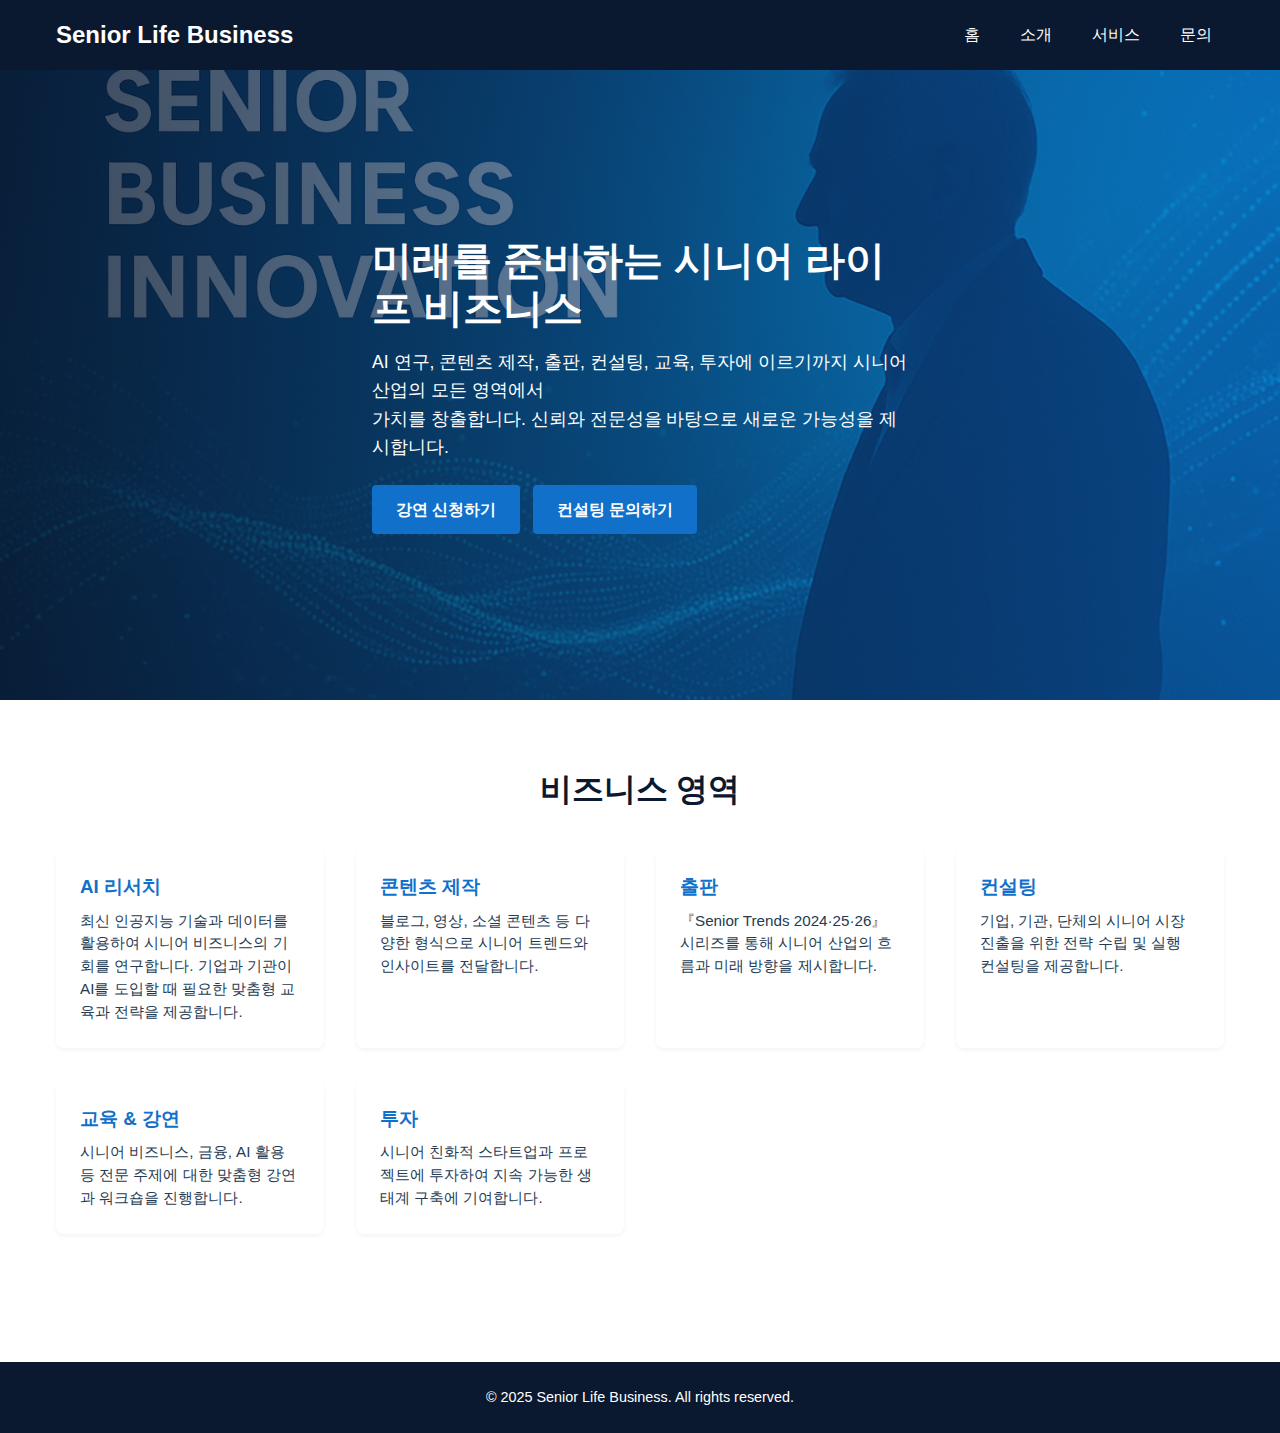
<file: index.html>
<!DOCTYPE html>
<html lang="ko">
<head>
  <meta charset="UTF-8">
  <meta name="viewport" content="width=device-width, initial-scale=1.0">
  <title>Senior Life Business – 시니어 라이프 비즈니스</title>
  <link rel="stylesheet" href="style.css">
</head>
<body>
  <header>
    <div class="container">
      <nav>
        <a href="index.html" class="logo">Senior&nbsp;Life&nbsp;Business</a>
        <ul>
          <li><a href="index.html">홈</a></li>
          <li><a href="about.html">소개</a></li>
          <li><a href="services.html">서비스</a></li>
          <li><a href="contact.html">문의</a></li>
        </ul>
      </nav>
    </div>
  </header>

  <main>
    <!-- Hero Section -->
    <section class="hero">
      <div class="container hero-content">
        <h1>미래를 준비하는 시니어 라이프 비즈니스</h1>
        <p>AI 연구, 콘텐츠 제작, 출판, 컨설팅, 교육, 투자에 이르기까지 시니어 산업의 모든 영역에서<br>가치를 창출합니다. 신뢰와 전문성을 바탕으로 새로운 가능성을 제시합니다.</p>
        <a href="contact.html" class="btn">강연 신청하기</a>
        <a href="contact.html" class="btn">컨설팅 문의하기</a>
      </div>
    </section>

    <!-- Services Overview -->
    <section>
      <div class="container">
        <h2>비즈니스 영역</h2>
        <div class="services-grid">
          <div class="service-item">
            <h3>AI 리서치</h3>
            <p>최신 인공지능 기술과 데이터를 활용하여 시니어 비즈니스의 기회를 연구합니다. 기업과 기관이 AI를 도입할 때 필요한 맞춤형 교육과 전략을 제공합니다.</p>
          </div>
          <div class="service-item">
            <h3>콘텐츠 제작</h3>
            <p>블로그, 영상, 소셜 콘텐츠 등 다양한 형식으로 시니어 트렌드와 인사이트를 전달합니다.</p>
          </div>
          <div class="service-item">
            <h3>출판</h3>
            <p>『Senior Trends 2024·25·26』 시리즈를 통해 시니어 산업의 흐름과 미래 방향을 제시합니다.</p>
          </div>
          <div class="service-item">
            <h3>컨설팅</h3>
            <p>기업, 기관, 단체의 시니어 시장 진출을 위한 전략 수립 및 실행 컨설팅을 제공합니다.</p>
          </div>
          <div class="service-item">
            <h3>교육 &amp; 강연</h3>
            <p>시니어 비즈니스, 금융, AI 활용 등 전문 주제에 대한 맞춤형 강연과 워크숍을 진행합니다.</p>
          </div>
          <div class="service-item">
            <h3>투자</h3>
            <p>시니어 친화적 스타트업과 프로젝트에 투자하여 지속 가능한 생태계 구축에 기여합니다.</p>
          </div>
        </div>
      </div>
    </section>
  </main>

  <footer>
    <p>© 2025 Senior&nbsp;Life&nbsp;Business. All rights reserved.</p>
  </footer>
</body>
</html>
</file>
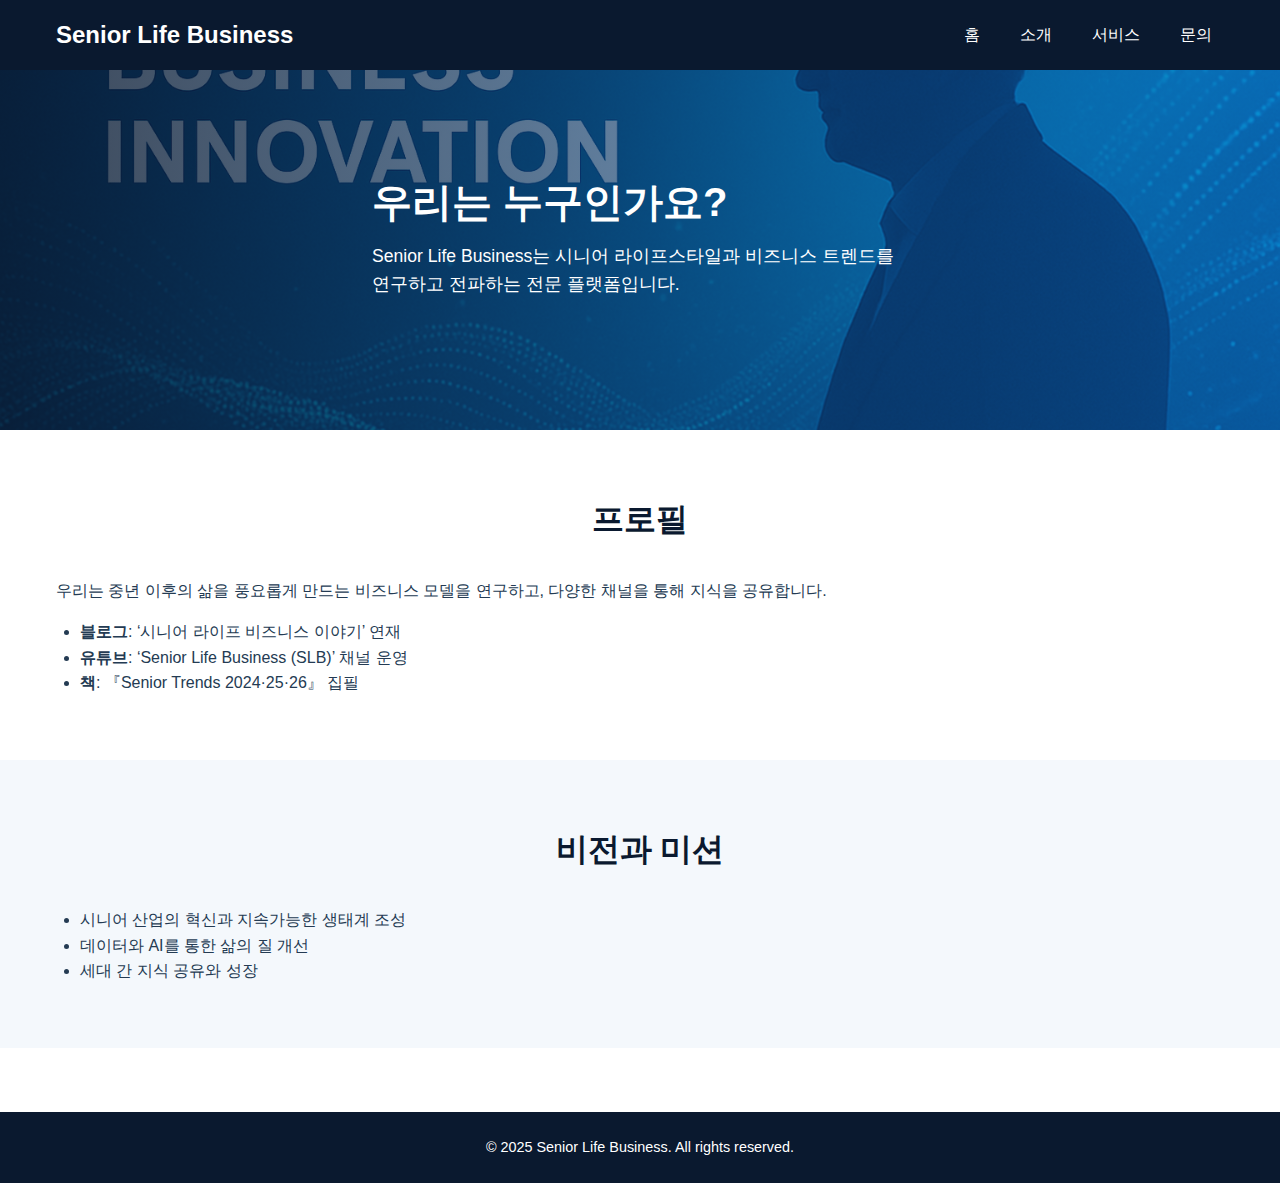
<file: about.html>
<!DOCTYPE html>
<html lang="ko">
<head>
  <meta charset="UTF-8">
  <meta name="viewport" content="width=device-width, initial-scale=1.0">
  <title>소개 – Senior Life Business</title>
  <link rel="stylesheet" href="style.css">
  <meta name="description" content="Senior Life Business 소개: 시니어 라이프스타일과 비즈니스 트렌드를 연구하고 전파하는 전문 플랫폼.">
</head>
<body>
  <header>
    <div class="container">
      <nav>
        <a href="index.html" class="logo">Senior&nbsp;Life&nbsp;Business</a>
        <ul>
          <li><a href="index.html">홈</a></li>
          <li><a href="about.html">소개</a></li>
          <li><a href="services.html">서비스</a></li>
          <li><a href="contact.html">문의</a></li>
        </ul>
      </nav>
    </div>
  </header>

  <main>
    <section class="hero" style="min-height:40vh;">
      <div class="container hero-content">
        <h1>우리는 누구인가요?</h1>
        <p>Senior Life Business는 시니어 라이프스타일과 비즈니스 트렌드를 연구하고 전파하는 전문 플랫폼입니다.</p>
      </div>
    </section>

    <section>
      <div class="container">
        <h2>프로필</h2>
        <p>우리는 중년 이후의 삶을 풍요롭게 만드는 비즈니스 모델을 연구하고, 다양한 채널을 통해 지식을 공유합니다.</p>
        <ul style="margin-top:1rem; margin-left:1.5rem; list-style:disc;">
          <li><strong>블로그</strong>: ‘시니어 라이프 비즈니스 이야기’ 연재</li>
          <li><strong>유튜브</strong>: ‘Senior Life Business (SLB)’ 채널 운영</li>
          <li><strong>책</strong>: 『Senior Trends 2024·25·26』 집필</li>
        </ul>
      </div>
    </section>

    <section>
      <div class="container">
        <h2>비전과 미션</h2>
        <ul style="margin-top:1rem; margin-left:1.5rem; list-style:disc;">
          <li>시니어 산업의 혁신과 지속가능한 생태계 조성</li>
          <li>데이터와 AI를 통한 삶의 질 개선</li>
          <li>세대 간 지식 공유와 성장</li>
        </ul>
      </div>
    </section>
  </main>

  <footer>
    <p>© 2025 Senior&nbsp;Life&nbsp;Business. All rights reserved.</p>
  </footer>
</body>
</html>
</file>
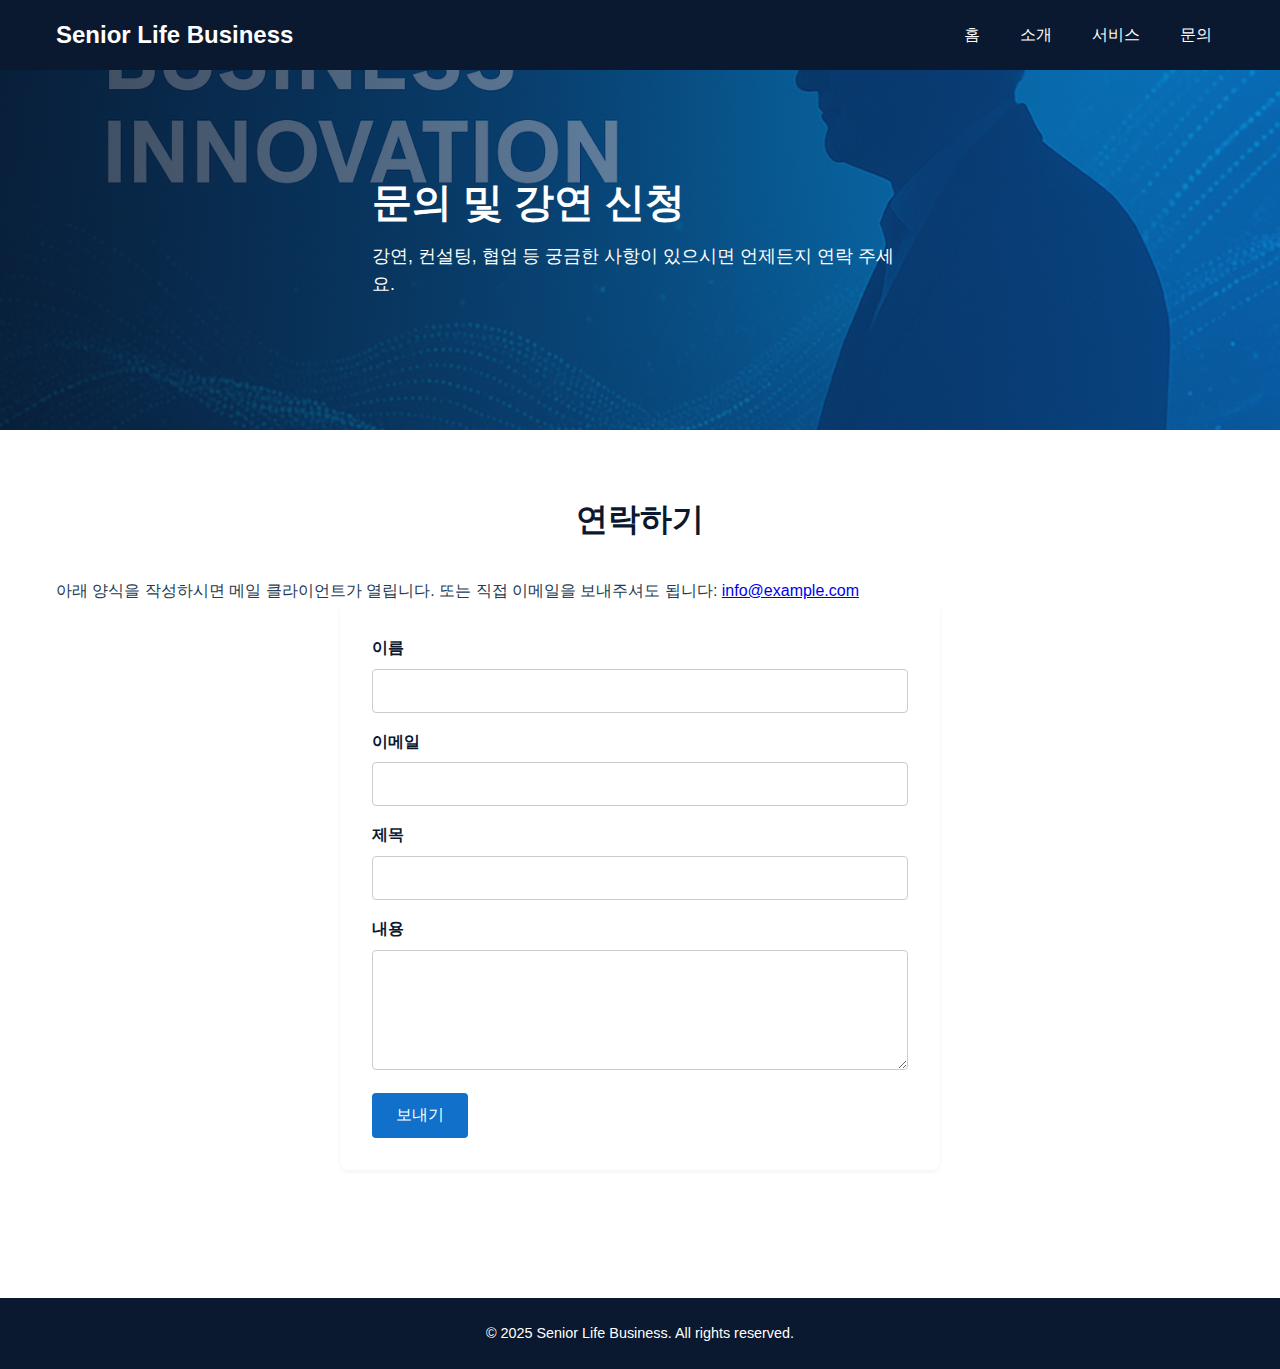
<file: contact.html>
<!DOCTYPE html>
<html lang="ko">
<head>
  <meta charset="UTF-8">
  <meta name="viewport" content="width=device-width, initial-scale=1.0">
  <title>문의 – Senior Life Business</title>
  <link rel="stylesheet" href="style.css">
</head>
<body>
  <header>
    <div class="container">
      <nav>
        <a href="index.html" class="logo">Senior&nbsp;Life&nbsp;Business</a>
        <ul>
          <li><a href="index.html">홈</a></li>
          <li><a href="about.html">소개</a></li>
          <li><a href="services.html">서비스</a></li>
          <li><a href="contact.html">문의</a></li>
        </ul>
      </nav>
    </div>
  </header>
  <main>
    <section class="hero" style="min-height:40vh; background-image:url('images/hero.png');">
      <div class="container hero-content">
        <h1>문의 및 강연 신청</h1>
        <p>강연, 컨설팅, 협업 등 궁금한 사항이 있으시면 언제든지 연락 주세요.</p>
      </div>
    </section>
    <section>
      <div class="container">
        <h2>연락하기</h2>
        <p>아래 양식을 작성하시면 메일 클라이언트가 열립니다. 또는 직접 이메일을 보내주셔도 됩니다: <a href="mailto:info@example.com">info@example.com</a></p>
        <form class="contact-form" action="mailto:info@example.com" method="post" enctype="text/plain">
          <label for="name">이름</label>
          <input type="text" id="name" name="name" required>

          <label for="email">이메일</label>
          <input type="email" id="email" name="email" required>

          <label for="subject">제목</label>
          <input type="text" id="subject" name="subject" required>

          <label for="message">내용</label>
          <textarea id="message" name="message" required></textarea>

          <button type="submit">보내기</button>
        </form>
      </div>
    </section>
  </main>
  <footer>
    <p>© 2025 Senior&nbsp;Life&nbsp;Business. All rights reserved.</p>
  </footer>
</body>
</html>
</file>
<file: style.css>
/*
 * Global CSS for the Senior Life Business profile site.
 *
 * The design intentionally uses a blue‑dominant palette because
 * research shows that people often associate blue with trust,
 * reliability and professionalism. Consistent color use across 
 * the site helps build brand recognition and reinforces the 
 * sense of stability the organisation wants to convey.
 */

/* CSS Reset */
* {
  margin: 0;
  padding: 0;
  box-sizing: border-box;
}

:root {
  /* Primary palette */
  --color-primary: #0A192F;   /* dark navy used for headers and nav */
  --color-secondary: #1070CA; /* mid blue used for accents and buttons */
  --color-light: #F4F8FC;     /* very light blue background */
  --color-text: #243B53;      /* dark greyish blue for body text */
  --color-white: #FFFFFF;
}

html, body {
  font-family: Arial, Helvetica, sans-serif;
  color: var(--color-text);
  background-color: var(--color-white);
  line-height: 1.6;
  min-height: 100vh;
}

/* Container class to limit content width */
.container {
  max-width: 1200px;
  margin: 0 auto;
  padding: 0 1rem;
}

/* Navigation Bar */
header {
  background-color: var(--color-primary);
  color: var(--color-white);
  padding: 1rem 0;
  position: sticky;
  top: 0;
  z-index: 1000;
}

nav {
  display: flex;
  align-items: center;
  justify-content: space-between;
  flex-wrap: wrap;
}

nav .logo {
  font-size: 1.5rem;
  font-weight: bold;
  color: var(--color-white);
  text-decoration: none;
}

nav ul {
  list-style: none;
  display: flex;
  gap: 1rem;
}

nav ul li a {
  color: var(--color-white);
  text-decoration: none;
  padding: 0.5rem 0.75rem;
  border-radius: 4px;
  transition: background-color 0.3s ease;
}

nav ul li a:hover {
  background-color: var(--color-secondary);
  color: var(--color-white);
}

/* Hero Section */
.hero {
  background-image: url('images/hero.png');
  background-size: cover;
  background-position: center;
  position: relative;
  color: var(--color-white);
  min-height: 70vh;
  display: flex;
  align-items: center;
  text-align: left;
}

.hero::before {
  content: "";
  position: absolute;
  top: 0;
  left: 0;
  width: 100%;
  height: 100%;
  background: linear-gradient(90deg, rgba(10,25,47,0.8) 0%, rgba(16,112,202,0.5) 100%);
  z-index: 0;
}

.hero .hero-content {
  position: relative;
  z-index: 1;
  max-width: 600px;
  padding: 2rem;
}

.hero h1 {
  font-size: 2.5rem;
  margin-bottom: 1rem;
  line-height: 1.2;
}

.hero p {
  font-size: 1.1rem;
  margin-bottom: 1.5rem;
}

.btn {
  display: inline-block;
  padding: 0.75rem 1.5rem;
  background-color: var(--color-secondary);
  color: var(--color-white);
  text-decoration: none;
  border-radius: 4px;
  font-weight: bold;
  transition: background-color 0.3s ease;
  margin-right: 0.5rem;
}

.btn:hover {
  background-color: #0D599D;
}

/* Section Styles */
section {
  padding: 4rem 0;
  background-color: var(--color-light);
}

section:nth-of-type(even) {
  background-color: var(--color-white);
}

section h2 {
  font-size: 2rem;
  margin-bottom: 2rem;
  text-align: center;
  color: var(--color-primary);
}

.services-grid {
  display: grid;
  grid-template-columns: repeat(auto-fit, minmax(250px, 1fr));
  gap: 2rem;
}

.service-item {
  background-color: var(--color-white);
  padding: 1.5rem;
  border-radius: 8px;
  box-shadow: 0 2px 4px rgba(0, 0, 0, 0.05);
  transition: transform 0.3s ease;
}

.service-item:hover {
  transform: translateY(-5px);
}

.service-item h3 {
  color: var(--color-secondary);
  margin-bottom: 0.5rem;
}

.service-item p {
  font-size: 0.95rem;
  line-height: 1.5;
}

/* Contact form styles */
.contact-form {
  max-width: 600px;
  margin: 0 auto;
  background-color: var(--color-white);
  padding: 2rem;
  border-radius: 8px;
  box-shadow: 0 2px 4px rgba(0,0,0,0.05);
}

.contact-form label {
  display: block;
  margin-bottom: 0.5rem;
  color: var(--color-primary);
  font-weight: bold;
}

.contact-form input,
.contact-form textarea {
  width: 100%;
  padding: 0.75rem;
  margin-bottom: 1rem;
  border: 1px solid #ccc;
  border-radius: 4px;
  font-family: inherit;
  font-size: 1rem;
}

.contact-form textarea {
  min-height: 120px;
  resize: vertical;
}

.contact-form button {
  background-color: var(--color-secondary);
  color: var(--color-white);
  border: none;
  padding: 0.75rem 1.5rem;
  border-radius: 4px;
  font-size: 1rem;
  cursor: pointer;
  transition: background-color 0.3s ease;
}

.contact-form button:hover {
  background-color: #0D599D;
}

/* Footer */
footer {
  background-color: var(--color-primary);
  color: var(--color-white);
  text-align: center;
  padding: 1.5rem 0;
  margin-top: 4rem;
}

footer p {
  font-size: 0.9rem;
}
</file>
